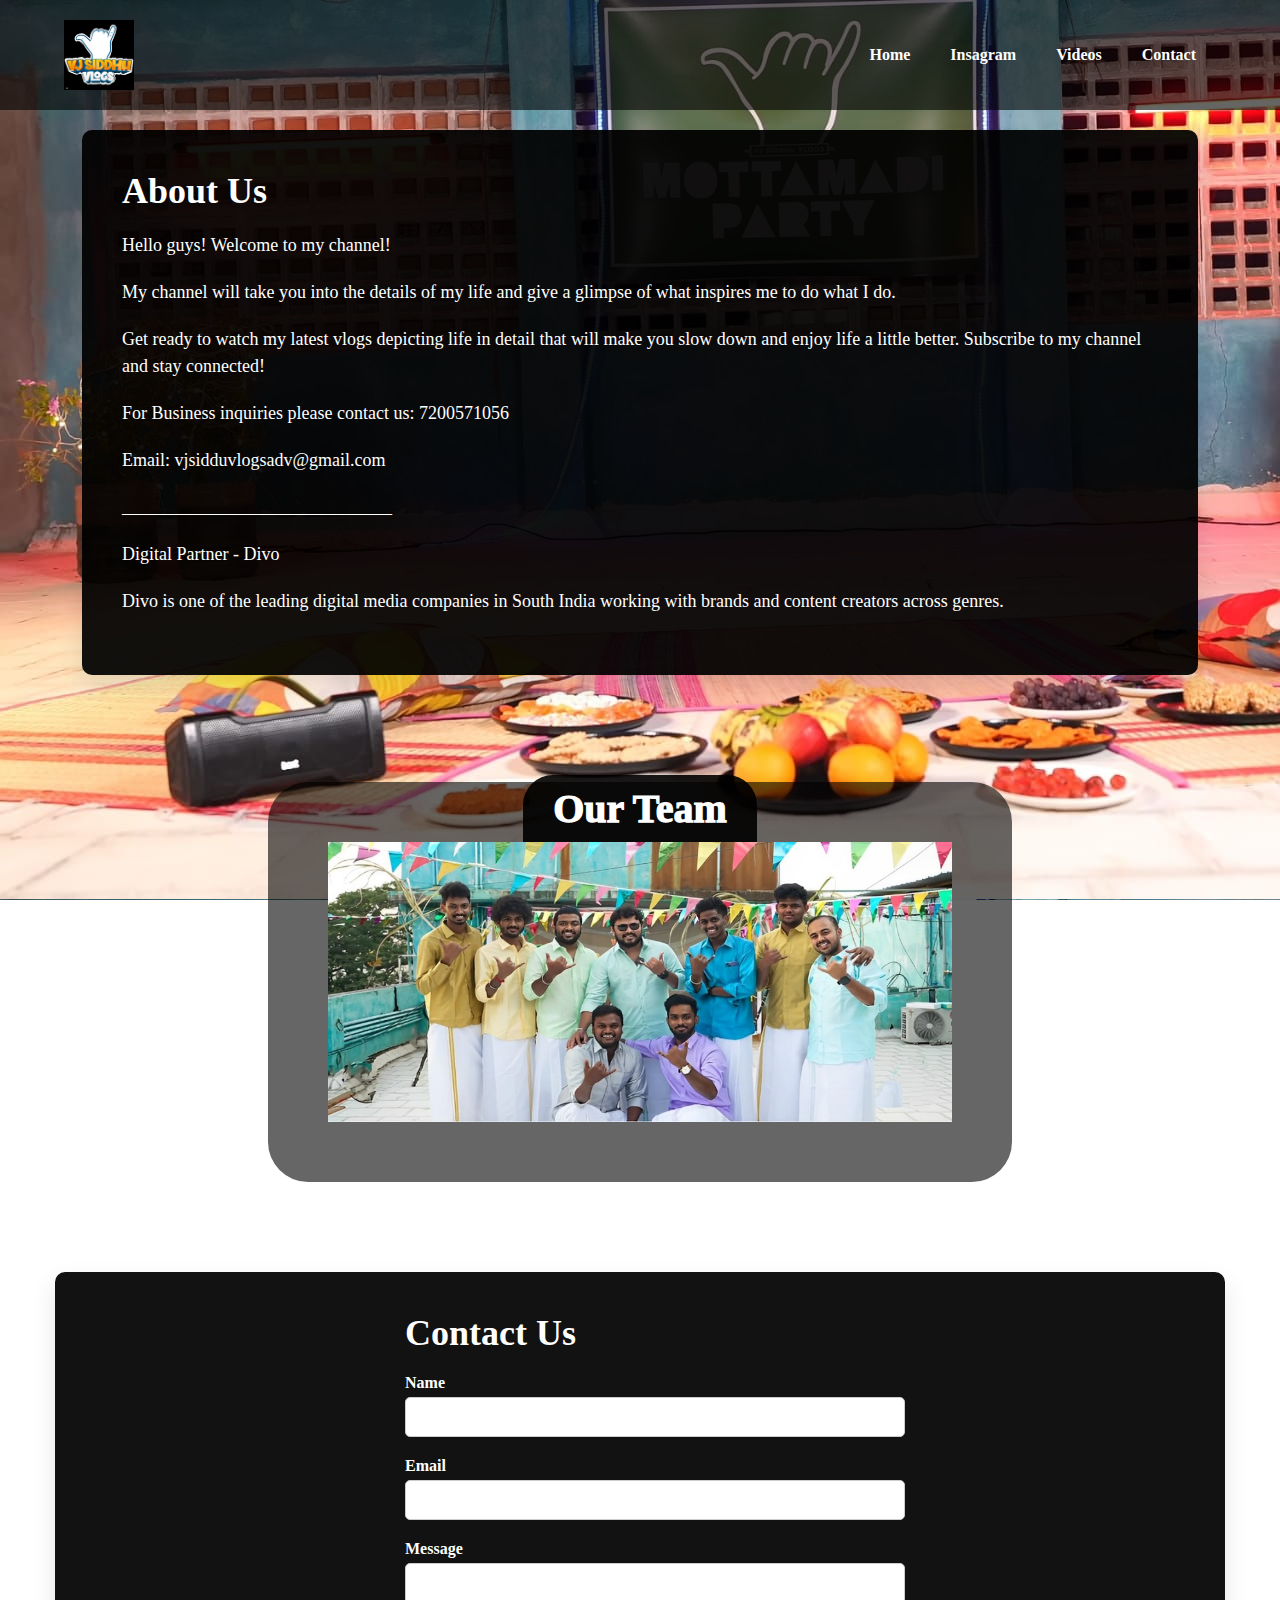
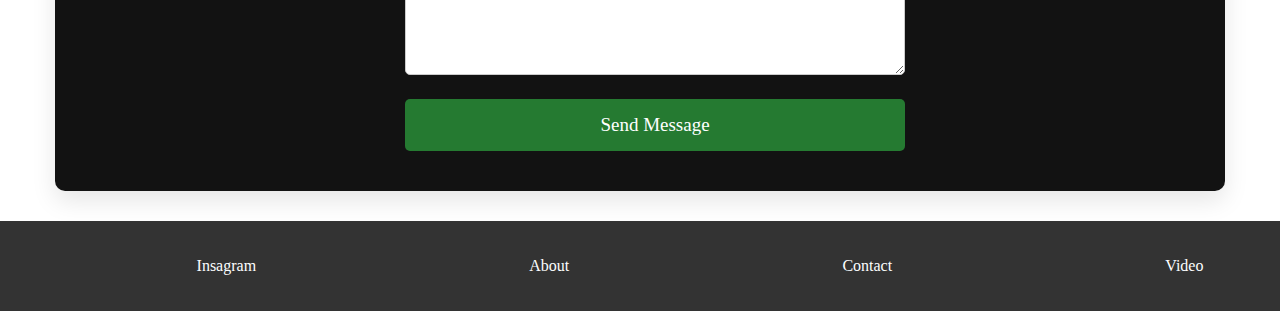
<file: about.html>
<!DOCTYPE html>
<html lang="en">
<head>
    <meta charset="UTF-8">
    <meta name="viewport" content="width=device-width, initial-scale=1.0">
    <link rel="stylesheet" href="https://cdnjs.cloudflare.com/ajax/libs/font-awesome/6.6.0/css/all.min.css" integrity="sha512-Kc323vGBEqzTmouAECnVceyQqyqdsSiqLQISBL29aUW4U/M7pSPA/gEUZQqv1cwx4OnYxTxve5UMg5GT6L4JJg==" crossorigin="anonymous" referrerpolicy="no-referrer" />    <link rel="stylesheet" href="./content.css">

    <title>About Us & Contact</title>
    <link rel="stylesheet" href="./about.css">
    <link rel="icon" href="./vj logo.png" type="image/x-icon">
</head>
<body>
    <header>
        <img class="logo" src="./vj logo.png" alt="VJ Siddhu Vlogs Logo">  
        <nav>
            <ul>
                <li><a href="./index.html">Home</a></li>
                <li> <a href="https://www.instagram.com/vjsiddhu_official?utm_source=ig_web_button_share_sheet&igsh=ZDNlZDc0MzIxNw==">Insagram</a>        </li>
                <li class="abt"><i class="fa-solid fa-video fa-xl"></i>
                    <a href="./content.html">Videos</a></li>
                <li><a href="#rr">Contact</a></li>
            </ul>
        </nav>
    </header>
    <main>
        <section class="about">
            <div class="container">
                <h1>About Us</h1>
                <p>Hello guys! Welcome to my channel!</p>
                <p>My channel will take you into the details of my life and give a glimpse of what inspires me to do what I do.</p>
                <p>Get ready to watch my latest vlogs depicting life in detail that will make you slow down and enjoy life a little better. Subscribe to my channel and stay connected!</p>
                <p>For Business inquiries please contact us: 7200571056</p>
                <p>Email: <a href="mailto:vjsidduvlogsadv@gmail.com">vjsidduvlogsadv@gmail.com</a></p>
                <p>______________________________</p>
                <p>Digital Partner - Divo</p>
                <p>Divo is one of the leading digital media companies in South India working with brands and content creators across genres.</p>
            </div>
        </section>

<div class="team-name">Our Team</div>
<img class="imagee"   src="./team.jpg" alt=""> 




        <section class="contact">
            <div class="container-1" id="rr">
                <h1>Contact Us</h1>
                <form action="#" method="POST">
                    <div class="input-group">
                        <label for="name">Name</label>
                        <input type="text" id="name" name="name"  >
                    </div>
                    <div class="input-group">
                        <label for="email">Email</label>
                        <input type="email" id="email" name="email"  >
                    </div>
                    <div class="input-group">
                        <label for="message">Message</label>
                        <textarea id="message" name="message" rows="5"  ></textarea>
                    </div>
                    <button type="submit" class="contact-button" onclick="taku()" >Send Message</button>
                </form>
            </div>
        </section>
    </main>
    <div class="footer">
    <li><i class="fa-brands fa-instagram fa-xl"></i>
        <a href="https://www.instagram.com/vjsiddhu_official?utm_source=ig_web_button_share_sheet&igsh=ZDNlZDc0MzIxNw==">Insagram</a>        </li>
    <li class="abt"><i class="fa-solid fa-address-card fa-xl"></i>
        <a href="#">About</a>
    </li>
    <li><i class="fa-brands fa-whatsapp fa-xl"></i>
        <a href="#">Contact</a>
    </li>
    <li><i class="fa-solid fa-video fa-xl"></i>
        <a href="./content.html">Video </a>
    </li>
    <!-- <li><i class="fa-solid fa-magnifying-glass fa-xl"></i>
        <a href="#text">Search</a>
    </li> -->
</div>
<script>
    function taku(){
        alert("Message send successfully");
    }
</script>
 </body>
</html>
</file>
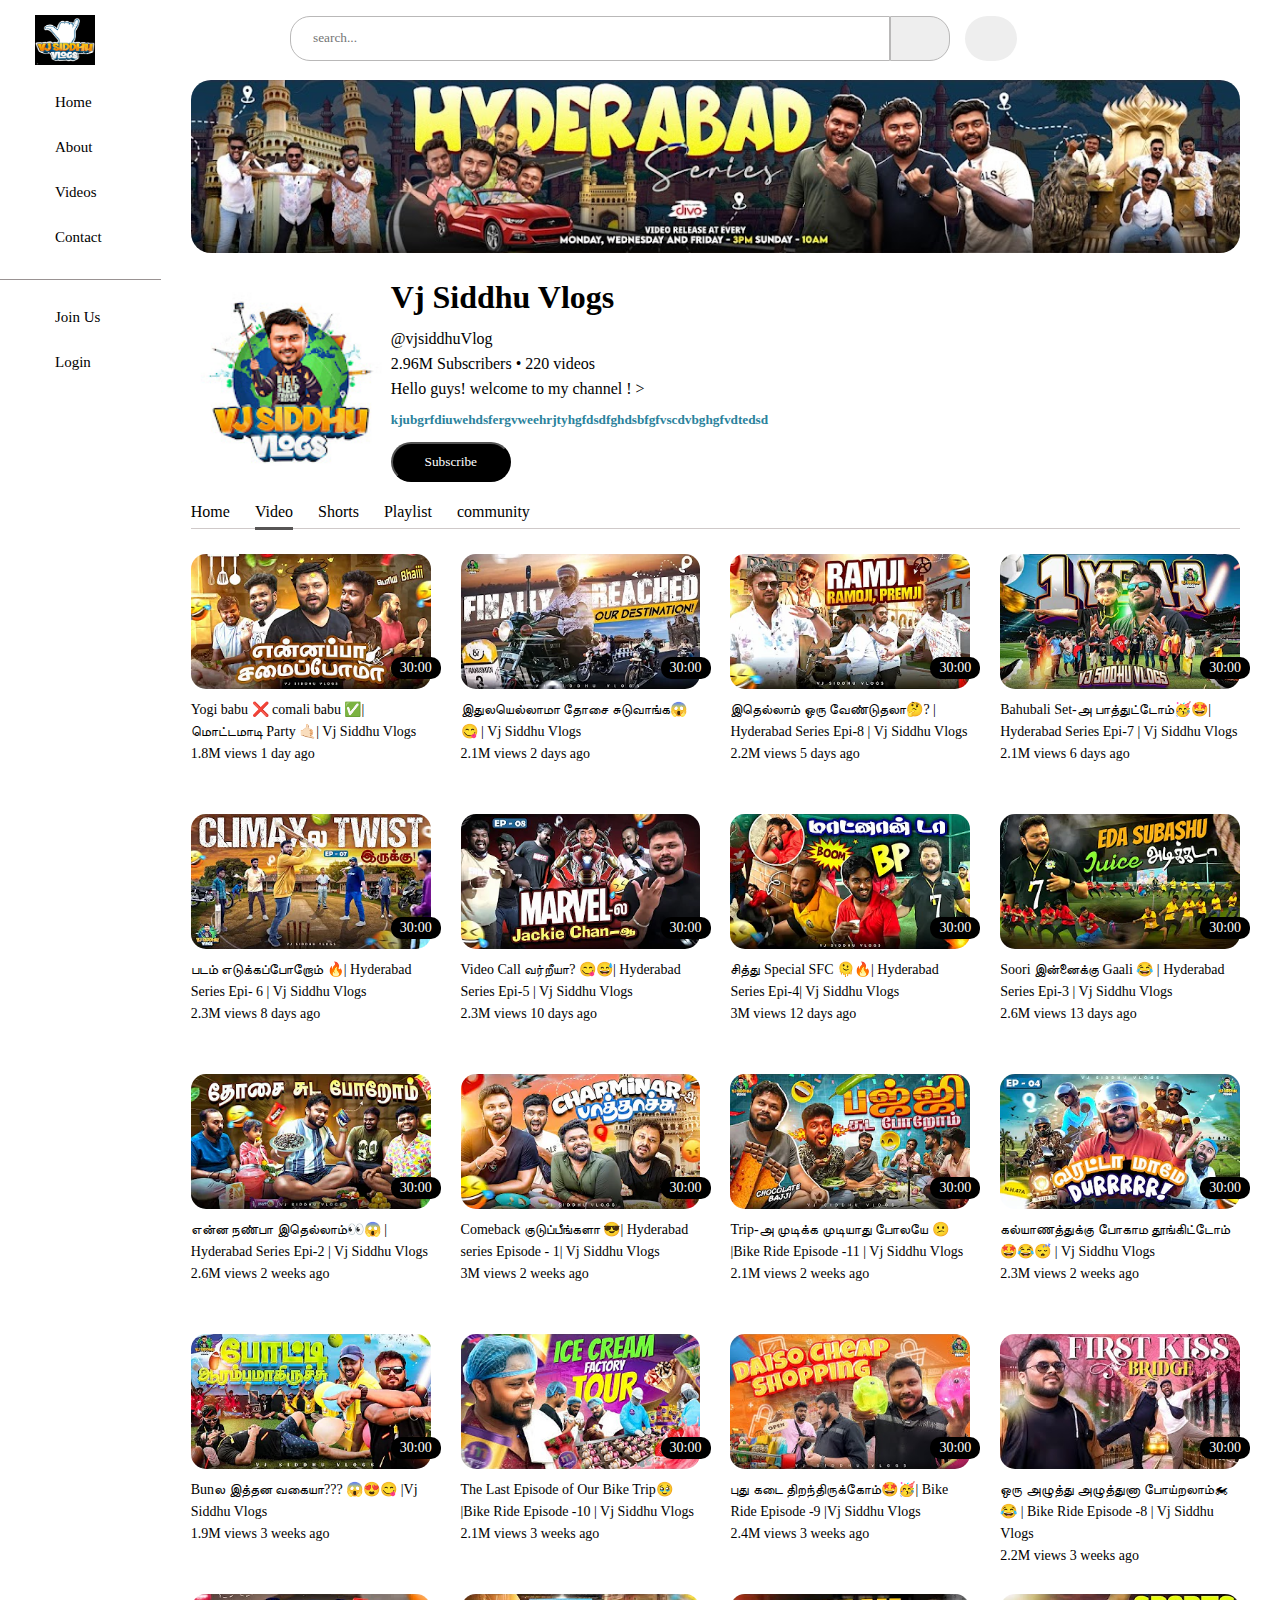
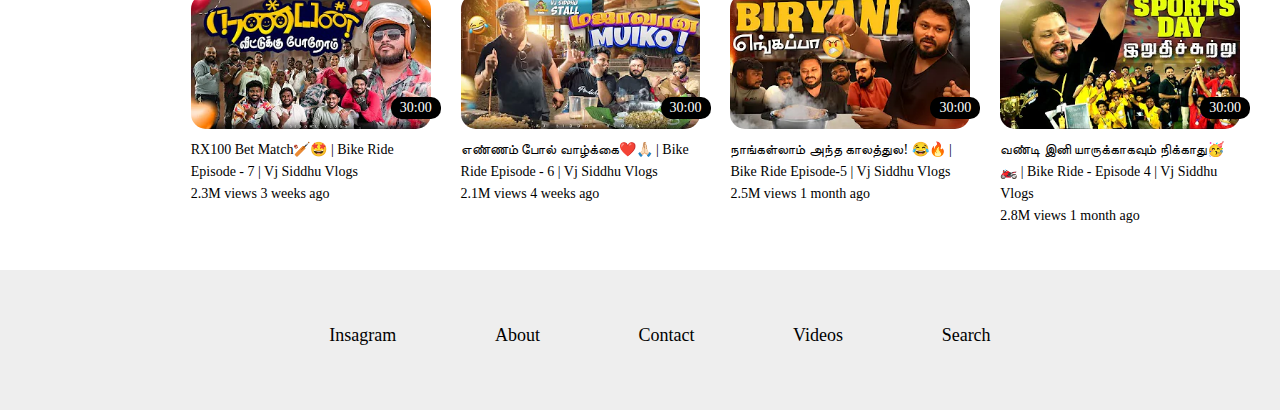
<file: content.html>
<!DOCTYPE html>
<html lang="en">
<head>
    <meta charset="UTF-8">
    <meta name="viewport" content="width=device-width, initial-scale=1.0">
    <title>VJS</title>
    <link rel="icon" href="./vj logo.png" type="image/x-icon">
<link rel="stylesheet" href="./content.css">
    
    <link rel="stylesheet" href="https://cdnjs.cloudflare.com/ajax/libs/font-awesome/6.6.0/css/all.min.css" integrity="sha512-Kc323vGBEqzTmouAECnVceyQqyqdsSiqLQISBL29aUW4U/M7pSPA/gEUZQqv1cwx4OnYxTxve5UMg5GT6L4JJg==" crossorigin="anonymous" referrerpolicy="no-referrer" />    <link rel="stylesheet" href="./content.css">
</head>
<body>
    <div class="header">
        <img class="logo" src="./vj logo.png" height="50px" width="60px" title="VJ siddhu Vlogs">  
        <div class="search" title="search here">
            <input id="text" class="text" type="text" placeholder="search...">
            <div class="search-icon-bg" ><a href=""><i class="fa-solid fa-magnifying-glass fa-xl search-icon"></i></a></div>
           <div class="mic-icon-bg"> <a href=""><i class="fa-solid fa-microphone fa-xl mic-icon"></i></a></div>
        </div>
        
    <div class="right">
        <div class="right-icon">
      <div class="video-icon"><a href=""><i class="fa-solid fa-video fa-xl"></i></a></div>
       <div class="bell-icon"> <a href=""> <i class="fa-solid fa-bell fa-xl"></i></a></div>
    </div>
    </div>
    </div>
    <!--  -->
 <div class="cont">
    <div class="side">
        
        <li class="aaa" title="home"><a href="./index.html"><i class="fa-solid fa-house"></i>Home</a></li>
        <li class="aaa"><a href="./about.html" title="short"><i class="fa-brands fa-youtube"></i>About</a></li>
        <li class="aaa"><a href="#" title="support"><i class="fa-solid fa-phone"></i>Videos</a></li>
        <li class="aaa"><a class="contact" href="./about.html" title="contact"><i class="fa-solid fa-address-book"></i>Contact</a></li>
        
        <div class="side2">
        <li class="aaa" title="sign up"><a  href="./register.html"><i class="fa-solid fa-right-to-bracket"></i>Join Us</a></li>
        <li class="aaa" title="login"><a href="./login.html"><i class="fa-solid fa-user-plus"></i>Login</a></li>
    </div>
    </div>

    <div class="main">
        <img src="./channels4_banner.jpg" alt="" class="banner">
    <br><br>
     <div class="logo-section" title="vjsiddhuVlog">
    <img src="./channels4_profile.jpg" class="channel-logo" alt="">
   <div class="chan-name">   
    <H1>Vj Siddhu Vlogs   <i class="fa-solid fa-circle-check fa-2xs" style="font-size: 15px;margin-left: 3px;"></i></H1>
    <p style="margin-top: 10px;">@vjsiddhuVlog <br> 2.96M Subscribers • 220 videos
  <br>   Hello guys! welcome to my channel !  ></p>
    <h5><a href="">kjubgrfdiuwehdsfergvweehrjtyhgfdsdfghdsbfgfvscdvbghgfvdtedsd</a></h6>
     <button title="Subscribe" class="sub-btn"><a href="" onclick="battu()" >Subscribe</a></button>
</div>  
</div>

 <div class="cont-list">
    <li><a href="#">Home</a></li>
    <li><a href="#" style="border-bottom: 3px solid rgb(87, 85, 85);">Video</a></li>
    <li><a href="#">Shorts</a></li>
    <li><a href="#">Playlist</a></li>
    <li><a href="#">community</a></li>
</div>

<div class="grid-container">
    <div class="img1">
        <a href="https://youtu.be/ipdWI-ydpwc?si=iW1q2b2hyKOYtza8">
            <img src="./1 (1).jpg" alt="">
        </a>
        <div class="soft">30:00</div>
        <div class="">Yogi babu ❌ comali babu ✅| மொட்டமாடி Party 🤙🏻| Vj Siddhu Vlogs<br>1.8M views 1 day ago</div>
    </div>
    <div class="img2">
        <a href="https://youtu.be/ipdWI-ydpwc?si=iW1q2b2hyKOYtza8">
            <img src="./1 (2).jpg" alt="">
        </a>
        <div class="soft">30:00</div>
        <div class="disc">இதுலயெல்லாமா தோசை சுடுவாங்க😱😋 | Vj Siddhu Vlogs<br>2.1M views 2 days ago</div>
    </div>
    <div class="img3">
        <a href="https://youtu.be/ipdWI-ydpwc?si=iW1q2b2hyKOYtza8">
            <img src="./1 (3).jpg" alt="">
        </a>
        <div class="soft">30:00</div>
        <div class="disc">இதெல்லாம் ஒரு வேண்டுதலா🤔? | Hyderabad Series Epi-8 | Vj Siddhu Vlogs<br>2.2M views 5 days ago</div>
    </div>
    <div class="img4">
        <a href="https://youtu.be/ipdWI-ydpwc?si=iW1q2b2hyKOYtza8">
            <img src="./1 (4).jpg" alt="">
        </a>
        <div class="soft">30:00</div>
        <div class="disc">Bahubali Set-அ பாத்துட்டோம்🥳🤩| Hyderabad Series Epi-7 | Vj Siddhu Vlogs<br>2.1M views 6 days ago</div>
    </div>
    <div class="img5">
        <a href="https://youtu.be/ipdWI-ydpwc?si=iW1q2b2hyKOYtza8">
            <img src="./1 (5).jpg" alt="">
        </a>
        <div class="soft">30:00</div>
        <div class="disc">படம் எடுக்கப்போறோம் 🔥| Hyderabad Series Epi- 6 | Vj Siddhu Vlogs<br>2.3M views 8 days ago</div>
    </div>
    <div class="img6">
        <a href="https://youtu.be/ipdWI-ydpwc?si=iW1q2b2hyKOYtza8">
            <img src="./1 (6).jpg" alt="">
        </a>
        <div class="soft">30:00</div>
        <div class="disc">Video Call வர்றீயா? 😋😅| Hyderabad Series Epi-5 | Vj Siddhu Vlogs<br>2.3M views 10 days ago</div>
    </div>
    <div class="img7">
        <a href="https://youtu.be/ipdWI-ydpwc?si=iW1q2b2hyKOYtza8">
            <img src="./1 (7).jpg" alt="">
        </a>
        <div class="soft">30:00</div>
        <div class="disc">சித்து Special SFC 🫠🔥| Hyderabad Series Epi-4| Vj Siddhu Vlogs<br>3M views 12 days ago</div>
    </div>
    <div class="img8">
        <a href="https://youtu.be/ipdWI-ydpwc?si=iW1q2b2hyKOYtza8">
            <img src="./1 (8).jpg" alt="">
        </a>
        <div class="soft">30:00</div>
        <div class="disc">Soori இன்னைக்கு Gaali 😂 | Hyderabad Series Epi-3 | Vj Siddhu Vlogs<br>2.6M views 13 days ago</div>
    </div>
    <div class="img9">
        <a href="https://youtu.be/ipdWI-ydpwc?si=iW1q2b2hyKOYtza8">
            <img src="./1 (9).jpg" alt="">
        </a>
        <div class="soft">30:00</div>
        <div class="disc">என்ன நண்பா இதெல்லாம்👀😱 | Hyderabad Series Epi-2 | Vj Siddhu Vlogs<br>2.6M views 2 weeks ago</div>
    </div>
    <div class="img10">
        <a href="https://youtu.be/ipdWI-ydpwc?si=iW1q2b2hyKOYtza8">
            <img src="./1 (10).jpg" alt="">
        </a>
        <div class="soft">30:00</div>
        <div class="disc">Comeback குடுப்பீங்களா 😎| Hyderabad series Episode - 1| Vj Siddhu Vlogs<br>3M views 2 weeks ago</div>
    </div>
    <div class="img11">
        <a href="https://youtu.be/ipdWI-ydpwc?si=iW1q2b2hyKOYtza8">
            <img src="./1 (11).jpg" alt="">
        </a>
        <div class="soft">30:00</div>
        <div class="disc">Trip-அ முடிக்க முடியாது போலயே 😕 |Bike Ride Episode -11 | Vj Siddhu Vlogs<br>2.1M views 2 weeks ago</div>
    </div>
    <div class="img12">
        <a href="https://youtu.be/ipdWI-ydpwc?si=iW1q2b2hyKOYtza8">
            <img src="./1 (12).jpg" alt="">
        </a>
        <div class="soft">30:00</div>
        <div class="disc">கல்யாணத்துக்கு போகாம தூங்கிட்டோம் 🤩😂😴 | Vj Siddhu Vlogs<br>2.3M views 2 weeks ago</div>
    </div>
    <div class="img13">
        <a href="https://youtu.be/ipdWI-ydpwc?si=iW1q2b2hyKOYtza8">
            <img src="./1 (13).jpg" alt="">
        </a>
        <div class="soft">30:00</div>
        <div class="disc">Bunல இத்தன வகையா??? 😱😍😋 |Vj Siddhu Vlogs<br>1.9M views 3 weeks ago</div>
    </div>
    <div class="img14">
        <a href="https://youtu.be/ipdWI-ydpwc?si=iW1q2b2hyKOYtza8">
            <img src="./1 (14).jpg" alt="">
        </a>
        <div class="soft">30:00</div>
        <div class="disc">The Last Episode of Our Bike Trip🥹 |Bike Ride Episode -10 | Vj Siddhu Vlogs<br>2.1M views 3 weeks ago</div>
    </div>
    <div class="img15">
        <a href="https://youtu.be/ipdWI-ydpwc?si=iW1q2b2hyKOYtza8">
            <img src="./1 (15).jpg" alt="">
        </a>
        <div class="soft">30:00</div>
        <div class="disc">புது கடை திறந்திருக்கோம்🤩🥳| Bike Ride Episode -9 |Vj Siddhu Vlogs<br>2.4M views 3 weeks ago</div>
    </div>
    <div class="img16">
        <a href="https://youtu.be/ipdWI-ydpwc?si=iW1q2b2hyKOYtza8">
            <img src="./1 (16).jpg" alt="">
        </a>
        <div class="soft">30:00</div>
        <div class="disc">ஒரு அழுத்து அழுத்துனா போய்றலாம்🏍😂 | Bike Ride Episode -8 | Vj Siddhu Vlogs<br>2.2M views 3 weeks ago</div>
    </div>
    <div class="img17">
        <a href="https://youtu.be/ipdWI-ydpwc?si=iW1q2b2hyKOYtza8">
            <img src="./1 (17).jpg" alt="">
        </a>
        <div class="soft">30:00</div>
        <div class="disc">RX100 Bet Match🏏🤩 | Bike Ride Episode - 7 | Vj Siddhu Vlogs<br>2.3M views 3 weeks ago</div>
    </div>
    <div class="img18">
        <a href="https://youtu.be/ipdWI-ydpwc?si=iW1q2b2hyKOYtza8">
            <img src="./1 (18).jpg" alt="">
        </a>
        <div class="soft">30:00</div>
        <div class="disc">எண்ணம் போல் வாழ்க்கை❤️🙏🏻 | Bike Ride Episode - 6 | Vj Siddhu Vlogs<br>2.1M views 4 weeks ago</div>
    </div>
    <div class="img19">
        <a href="https://youtu.be/ipdWI-ydpwc?si=iW1q2b2hyKOYtza8">
            <img src="./1 (19).jpg" alt="">
        </a>
        <div class="soft">30:00</div>
        <div class="disc">நாங்கள்லாம் அந்த காலத்துல! 😂🔥 | Bike Ride Episode-5 | Vj Siddhu Vlogs<br>2.5M views 1 month ago</div>
    </div>
    <div class="img20">
        <a href="https://youtu.be/ipdWI-ydpwc?si=iW1q2b2hyKOYtza8">
            <img src="./1 (20).jpg" alt="">
        </a>
        <div class="soft">30:00</div>
        <div class="disc">வண்டி இனி யாருக்காகவும் நிக்காது🥳🏍️ | Bike Ride - Episode 4 | Vj Siddhu Vlogs<br>2.8M views 1 month ago</div>
    </div>
    
    
</div ><a href="#" title="go to top" class="gototop"><i class="fa-regular fa-circle-up"></i></a>

</div>
</div>  
<!--  -->
<!-- footer -->
 <div class="footer">
    <ul>
        <li><i class="fa-brands fa-instagram fa-xl"></i>
            <a href="https://www.instagram.com/vjsiddhu_official?utm_source=ig_web_button_share_sheet&igsh=ZDNlZDc0MzIxNw==">Insagram</a>        </li>
        <li class="abt"><i class="fa-solid fa-address-card fa-xl"></i>
            <a href="./about.html">About</a>
        </li>
        <li><i class="fa-brands fa-whatsapp fa-xl"></i>
            <a href="./about.html">Contact</a>
        </li>
        <li><i class="fa-solid fa-video fa-xl"></i>
            <a href="#">Videos</a>
        </li>
        <li><i class="fa-solid fa-magnifying-glass fa-xl"></i>
            <a href="#text">Search</a>
        </li>
    </ul>
    


 </div>
 <script>
    function battu(){
    alert("Welcome to VJ siddhu vlogs");
};
 </script>
</body>
</html>
</file>
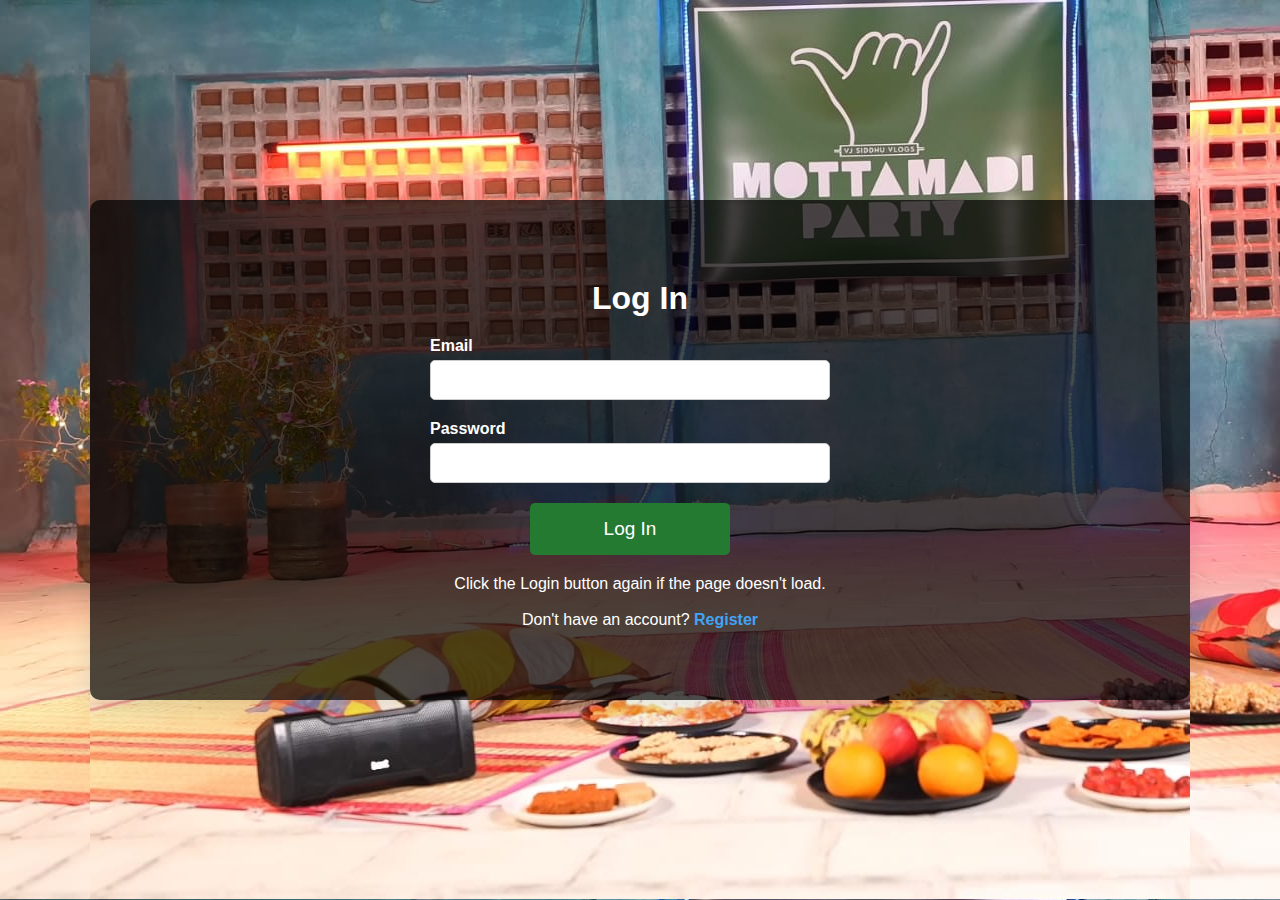
<file: login.html>
<!DOCTYPE html>
<html lang="en">
<head>
    <meta charset="UTF-8">
    <meta name="viewport" content="width=device-width, initial-scale=1.0">
    <title>User Login</title>
    <link rel="stylesheet" href="./login.css">
    <link rel="icon" href="./vj logo.png" type="image/x-icon">

</head>
<body>
    <div class="login-container">
        <div class="form-container">
            <h2>Log In</h2>
            <form action="#" method="POST">
                <div class="input-group">
                    <label for="email">Email</label>
                    <input type="email" id="email" name="email"  >
                </div>
                <div class="input-group">
                    <label for="password">Password</label>
                    <input type="password" id="password" name="password"  >
                </div>
                <button type="submit" class="login-button"><a href="./content.html">Log In</a></button>
                <p class="register-link">
                    Click the Login button again if the page doesn't load. <br><br>
                    Don't have an account? <a href="./register.html">Register</a>
                </p>
                            </form>
        </div>
    </div>
</body>
</html>
</file>
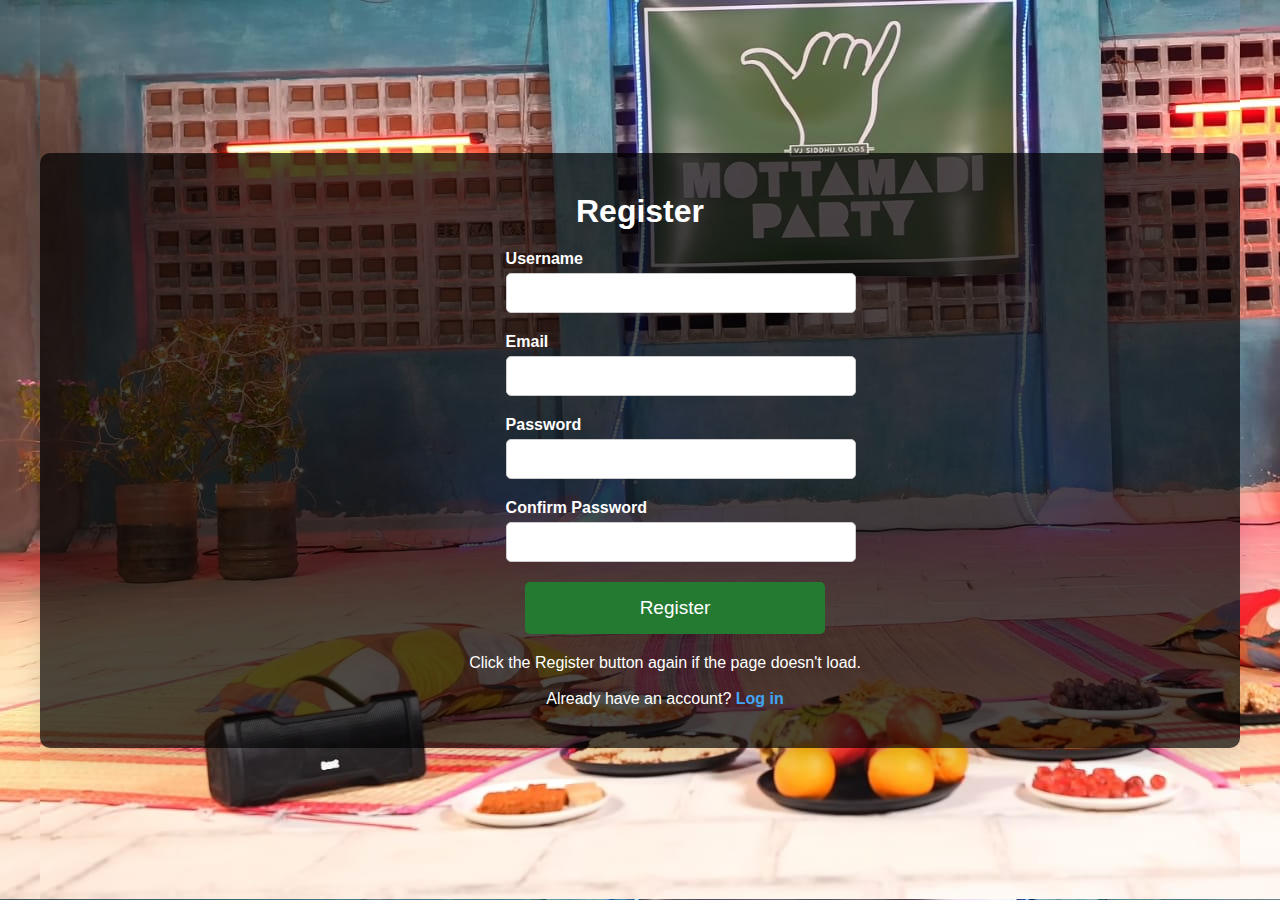
<file: register.html>
<!DOCTYPE html>
<html lang="en">
<head>
    <meta charset="UTF-8">
    <meta name="viewport" content="width=device-width, initial-scale=1.0">
    <title>User Registration</title>
    <link rel="stylesheet" href="./register.css">
    <link rel="icon" href="../images/vj logo.png" type="image/x-icon">

</head>
<body>
    <div class="registration-container">
        <div class="form-container">
            <h2>Register</h2>
            <form action="#" method="POST">
                <div class="input-group">
                    <label for="username">Username</label>
                    <input type="text" id="username" name="username"  >
                </div>
                <div class="input-group">
                    <label for="email">Email</label>
                    <input type="email" id="email" name="email"  >
                </div>
                <div class="input-group">
                    <label for="password">Password</label>
                    <input type="password" id="password" name="password"  >
                </div>
                <div class="input-group">
                    <label for="confirm-password">Confirm Password</label>
                    <input type="password" id="confirm-password" name="confirm-password"  >
                </div>
                <button type="submit" class="register-button" ><a href="./login.html">Register</a></button>
                <p class="login-link">
                    Click the Register button again if the page doesn't load. <br><br>
                    Already have an account? <a href="./login.html">Log in</a></p>
            </form>
        </div>
    </div>
</body>
</html>
</file>
<file: content.css>
*{
    box-sizing: border-box;
    margin: 0;
    font-family: Roboto;
}
.header{
    height: 80px;
    width: 100%;
    /* background-color: rgb(240, 192, 192); */
    display: flex;
    align-items: center;
    justify-content: space-between;
    padding-left: 35px;
    padding-right: 50px;
}
.search{
    /* background-color: black; */
    height: 49px;
    width: auto;
    display: flex;
}
.text {
    text-indent: 20px;
    height: 45px;
    width: 600px;
    border: 1px solid black;
    border-radius: 20px 0 0 20px;
     margin: 0;  
    padding-right: 40px;  
    border: 1px solid rgb(185, 184, 184);
    box-sizing: border-box;  
}
.search-icon {
      
    transition: all 0.5s;
}
.search-icon-bg{
    border: 1px solid rgb(185, 184, 184);

    display: flex;
    align-items: center;
    justify-content: center;
    background-color: rgb(238, 238, 238);
    padding: 10px;  
    width: 60px;
    height: 45px;
    border-radius: 0 20px 20px 0;
    outline: none;
    /* margin-left: -1px; */
}
.search-icon:hover{
    transform: scale(1.1);
}
.mic-icon {
   
     transition: all 0.5s;
    /* margin-left: 10px;   */
}
.mic-icon:hover{
    transform: scale(1.1);
}
.mic-icon-bg{
    background-color: rgb(238, 238, 238);
    padding: 12px;  
    height: 45px;
    width: 52px;
    display: flex;
    justify-content: center;
    align-items: center;
    text-align: center;
    /* margin-top: 100px; */
    border-radius: 39px;
    margin-left: 15px;
    /* text-align: center; */
}
.right-icon{
    /* background-color: grey; */
    height: 38px;
    display: flex;
    justify-content: flex-end;

}
.video-icon{
    height: 38px;
    transition: all 0.9s;

}
.video-icon:hover{
    transform: scale(1.1);
}
.bell-icon {
    height: 38px;
    margin-left: 18px;
    transition: all 0.1s;

}
.bell-icon:hover {
    animation: shake 0.3s;
    animation-iteration-count: infinite;
}
@keyframes shake {
    0% { transform: translateX(0); }
    25% { transform: translateX(-10px); }
    50% { transform: translateX(0); }
    75% { transform: translateX(-10px); }
    100% { transform: translateX(0); }
}
.search .search-icon-bg a,.search .mic-icon-bg a:visited,.video-icon a,.bell-icon a{
    text-decoration: none;
}
.search .search-icon-bg a:visited,.search .mic-icon-bg a:visited ,.video-icon a:visited,.bell-icon a:visited{
    text-decoration: none;
    color: #000000;
}
.side{
    /* background-color: rgb(14, 165, 115); */
    height: 200px;
    width: 190px;
    line-height: 30px;
    font-size: 15px;
    line-height: 45px;
    border-bottom: 1px solid rgb(153, 146, 146);
    transition: all 0.3s;
     
}
.side li a,.side li,.side li:visited{
    color: black;
    text-decoration: none;
    list-style-type: none;
}
.side li a i{
    
    margin-right: 15px;
    margin-left: 40px;
}
.side2 {
    
    line-height: 30px;
    font-size: 15px;
    line-height: 45px;
     margin-top: 35px;
}
.aaa{
    transition: all 0.3s;

}
.aaa:hover{
     transform: scale(1.09);

}
.cont{
    display: flex;
    column-gap: 30px;
}
.banner{
    width: 100%;
    border-radius: 20px;
    grid-area: banner;
    margin-bottom: 30px;
}
.channel-logo{
     width: 200px;
     height: auto;

}
.logo-section{
    display: flex;
    align-items: center;
    grid-area: logo;
}
.main{
    width: 100%;
    padding-right: 40px;
    display: grid;
    grid-template-columns: 1,1fr;
    grid-template-columns: auto;
    grid-template-areas: 
    'banner'
    'logo'
    'cont-list'
    'ggrid'
    'footer';
}
.chan-name{
    line-height: 25px;
}
h5,h5 a{
    margin-top: 6px;
    text-decoration: none;
}
h5 a:visited{
    color: rgb(42, 130, 156);
}
.sub-btn{
    width: 120px;
    height: 40px;
    border-radius: 29px;
    color: white;
    background-color: #000000;
    margin-top: 10px;
    
}
.sub-btn a:visited,.sub-btn a{
    text-decoration: none;
    color: white;
}
.cont-list{
    display: flex;
    list-style-type: none;
    margin-top: 20px;
    border-bottom: 1px solid rgb(207, 201, 201);
    padding-bottom: 7px;
    grid-area: cont-list;
 }
.cont-list a,.cont-list a:visited{
    text-decoration: none;
    color: black;
    margin-right: 25px;
    transition: all 0.3s;
    padding-bottom: 7px;


}
.cont-list a:hover{
    border-bottom: 3px solid rgb(66, 65, 65);
    padding-bottom: 7px;
}
.grid-container{
    margin-top: 25px;
    display: grid;
    gap: 30px;
    grid-template-columns: repeat(4,1fr);
    grid-template-rows: repeat(5,230px);
    /* padding-right:10px; */
    font-size: 14px;
    line-height: 22px;
    grid-area: ggrid;
 }
.grid-container img{
    width: 100%;
    margin-bottom: -19px;
    border-radius: 15px;
    object-fit: cover;
}
.footer{
    height: 140px;
    margin-top: 10px;
    width: 100%;
    background-color: rgb(238, 238, 238);
    padding-right: 240px;
    padding-top: 50px;
    padding-left: 240px;
    
}
.footer ul ,.footer ul a,.footer ul a:visited{
    display: flex;
    justify-content: space-around;
    list-style-type: none;
    text-decoration: none;
    color: black;
    text-align: center;
    grid-area: footer;
    line-height: 30px;
    font-size: 18px;
    transition: all 0.4s;
 }
 .footer ul a:hover{
    transform: scale(1.2);
 }
 
 .footer ul li i{
    transition: all 0.3s;
 }
 .footer ul li i:hover{
    transform: scale(1.1);
 }
 .gototop i{
    /* margin-top: 10px; */
    display: flex;
    justify-content: center;
    margin-right: 70px;
    font-size: 40px;
 }
 .grid-container .soft{
    position: relative;
    top: -20px;
    left: 200px;
    background-color: rgb(0, 0, 0);
    width: 50px;
    text-align: center;
    border-radius: 10px;
    color: white;
     
 }
 .gototop{
    color: #000000;
    text-decoration: none;
    background-color: white;

 }

 @media screen and (max-width: 425px) {    
    *{
        box-sizing: border-box;
        margin: 0;
        font-family: Roboto;
    }
    .header{
        height: 80px;
        width: 100%;
        /* background-color: rgb(206, 164, 164); */
        display: flex;
        align-items: center;
        justify-content: space-between;
        padding-left: 15px;
        padding-right: 15px;
    }
    .logo{
        height: 50px;
    }

    .search{
        /* background-color: black; */
        height: 49px;
        width: auto;
        display: flex;
        align-items: center;
        margin-left: 57px;
    }
    .text {
        text-indent: 20px;
        height: 35px;
        width: 160px;
        border: 1px solid black;
        border-radius: 20px 0 0 20px;
         /* margin: 0;   */
        padding-right: 40px;  
        border: 1px solid rgb(185, 184, 184);
        box-sizing: border-box;  
    }
    .search-icon-bg{
        border: 1px solid rgb(185, 184, 184);
    
        display: flex;
        align-items: center;
        justify-content: center;
        background-color: rgb(238, 238, 238);
        padding: 10px;  
        height: 35px;
        width: 45px;
        border-radius: 0 20px 20px 0;
        outline: none;
        font-size: 10px;
        /* margin-left: -1px; */
    }

    .mic-icon-bg{
        background-color: rgb(238, 238, 238);
        padding: 12px;  
        font-size: 10px;
        
        height: 35px;
        width: 45px;
        display: flex;
        justify-content: center;
        align-items: center;
        text-align: center;
        /* margin-top: 100px; */
        border-radius: 39px;
        margin-left: 5px;
        /* text-align: center; */
    }

    .right-icon{
        display: none;
    }

.side,.side2{
    display: none;
}
.banner{
    width: 100%;
    border-radius: 0;
    height: 80px;
}
.channel-logo{
    width: 100px;
    height: auto;

}
.logo-section{
   display: flex;
   align-items: center;
   grid-area: logo;
}
.chan-name{
    line-height: 18px;
    font-size: 12px;
}

.sub-btn{
    width: 100%;
    height: 40px;
    border-radius: 29px;
    color: white;
    background-color: #000000;
    margin-top: 10px;
    
}

.grid-container{
    margin-top: 25px;
    display: grid;
    gap: 30px;
    grid-template-columns: 1fr;
    grid-template-rows: repeat(5,290px);
    padding-right:30px;
    padding-left: 30px;
    font-size: 16px;
    line-height: 22px;
    grid-area: ggrid;
 }
.grid-container img{
    /* width: 100%; */
    margin-bottom: -19px;
    border-radius: 15px;
    object-fit: cover;
    
}
.footer{
    text-align: center;
    height: auto;
    padding-right: 50px;
    padding-top: 10px;
    padding-bottom: 10px;
letter-spacing: 2px;
margin: 0px;
    padding-left: 1px;
    width: 100%;
    display: flex;
    justify-content: center;
    align-items: center;
    background-color: rgb(238, 238, 238);
    
}
 

.footer ul ,.footer ul a,.footer ul a:visited{
      list-style-type: none;
    text-decoration: none;
    color: black;
     grid-area: footer;
     text-align: center;
    line-height: 30px;
    font-size: 12px;
    transition: all 0.4s;
 }
.footer ul{
    /* margin-left: 10px; */
    display: grid;     text-align: center;

    grid-template-columns: 1fr 1fr 1fr;
    grid-template-rows:  1fr 1fr  ;
    column-gap: 35px;
    
}
.cont-list{
    margin-left: 30px;
}
.footer ul li a {
    float: right;     text-align: center;

    /* margin-left: 10px; */
}
 .footer li i {     text-align: center;

    display: none;
 }
.main{
    width: 100%;
    padding-right: 0px;
    display: grid;
    grid-template-columns: 1fr;
    grid-template-columns: auto;
    grid-template-areas: 
    'banner'
    'logo'
    'cont-list'
    'ggrid'
    'footer';
}
.grid-container .soft{
    position: relative;
    top: -30px;
    left: 300px;
    background-color: rgb(0, 0, 0);
    width: 55px;
    text-align: center;
    border-radius: 10px;
    color: white;
     
 }
 .disc{
    padding-bottom: 14px;
    border-bottom: 1px solid rgb(175, 171, 171);
 }
 .gototop i{
     display: flex;
    justify-content: center;
    margin-right: 0px;
    font-size: 30px;
    margin-bottom: 10px;
 }
}

 @media screen and (min-width: 600px) and (max-width: 1086px) {
    *{
        box-sizing: border-box;
        margin: 0;
        font-family: Roboto;
        
    }
    .header{
        height: 60px;
        width: 100%;
         display: flex;
        align-items: center;
        justify-content: space-between;
        padding-left: 25px;
        font-size: 14px;
        padding-right: 25px;
    }
    .logo{
        height: 40px;
    }
    .search{
        /* background-color: black; */
        height: 29px;
        width: auto;
        display: flex;
    }
    .text {
        text-indent: 20px;
        height: 32px;
        width: 350px;
        border: 1px solid black;
        border-radius: 20px 0 0 20px;
         margin: 0;  
        padding-right: 40px;  
        border: 1px solid rgb(185, 184, 184);
        box-sizing: border-box;  
    }
    
.search-icon-bg{
    border: 1px solid rgb(185, 184, 184);

    display: flex;
    align-items: center;
    justify-content: center;
    background-color: rgb(238, 238, 238);
    padding: 13px;  
    width: 45px;
    height: 32px;
    border-radius: 0 20px 20px 0;
    outline: none;
    /* margin-left: -1px; */
}

.mic-icon-bg{
    background-color: rgb(238, 238, 238);
    padding: 12px;  
    height: 32px;
    width: 45px;
    display: flex;
    justify-content: center;
    align-items: center;
    text-align: center;
    /* margin-top: 100px; */
    border-radius: 39px;
    /* margin-left: 15px; */
    /* text-align: center; */
}
.right-icon{
    /* background-color: grey; */
    height: 20px;
    display: flex;
    /* justify-content: flex-end; */
    align-items: center;
    margin-top: 16px;

}
.video-icon{
    height: 32px;
    transition: all 0.9s;

}
.bell-icon {
    height: 32px;
    /* margin-left: 18px; */
    transition: all 0.1s;

}


.side{
    /* background-color: rgb(14, 165, 115); */
    height: 200px;
    width: 150px;
    line-height: 30px;
    font-size: 15px;
    line-height: 45px;
    border-bottom: 1px solid rgb(153, 146, 146);
    transition: all 0.3s;
     
}
.side li a i{
    
    margin-right: 15px;
    margin-left: 18px;
}
.side2 {
    margin-right: 15px;

    line-height: 10px;
    font-size: 15px;
    line-height: 50px;
     margin-top: 35px;
}
.cont{
    display: flex;
    column-gap: 10px;
}
.banner{
    width: 100%;
    border-radius: 20px;
    grid-area: banner;
    margin-bottom: -25px;
}
.channel-logo{
     width: auto;
     height: 150px;


}
.main{
    width: 100%;
    padding-right: 25px;
    display: grid;
     grid-template-columns: 1,1fr;
    grid-template-columns: auto;
    grid-template-areas: 
    'banner'
    'logo'
    'cont-list'
    'ggrid'
    'footer';
}

.chan-name{
    line-height: 25px;
    font-size: 14px;
    margin-top: 50px;
}
.grid-container{
    margin-top: 20px;
    display: grid;
    gap: 30px;
    grid-template-columns: repeat(3,1fr);
    grid-template-rows: repeat(6,200px);
    /* padding-right:10px; */
    font-size: 13px;
    line-height: 20px;
    grid-area: ggrid;
 }
 .grid-container img{
    width: 100%;
    margin-bottom: -13px;
    border-radius: 15px;
    object-fit: cover;
}
.footer{
    height: 140px;
    margin-top: 10px;
    width: 100%;
    background-color: rgb(238, 238, 238);
    padding-right: 20px;
    padding-top: 40px;
    padding-left: 20px;
 

}

.footer ul ,.footer ul a,.footer ul a:visited{
    display: flex;
    justify-content: space-between;
    list-style-type: none;
    text-decoration: none;
    color: black;
    text-align: center;
    grid-area: footer;
    line-height: 30px;
    font-size: 18px;
    transition: all 0.4s;
 }
 .grid-container .soft{
    position: relative;
    top: -20px;
    left: 135px;
    background-color: rgb(0, 0, 0);
    width: 40px;
    text-align: center;
    border-radius: 10px;
    color: white;
     
 }
 .gototop i{
    /* margin-top: 10px; */
    display: flex;
    justify-content: center;
    margin-right: 70px;
    font-size: 30px;
 }
}
  
 @media screen and (min-width:1024px) and (max-width:1024) {
    .grid-container .soft{
        position: relative;
        top: -25px;
        left: 199px;
        background-color: rgb(0, 0, 0);
        width: 50px;
        text-align: center;
        border-radius: 10px;
        color: white;
         
     }
     .chan-name{
        line-height: 35px;        font-size: 20px;

    }.grid-container{
        margin-top: 25px;
        display: grid;
        gap: 20px;
        grid-template-columns: repeat(4,1fr);
        grid-template-rows: repeat(5,290px);
        /* padding-right:10px; */
        font-size: 17px;
        line-height: 27px;
        grid-area: ggrid;
     }
     .soft{
        position: relative;
        top: -27px;
        left: 140px;
        background-color: rgb(0, 0, 0);
        width: 53px;
        text-align: center;
        border-radius: 10px;
        color: white;
         
     }
    .header{
        height: 90px;
        width: 100%;
        /* background-color: rgb(240, 192, 192); */
        display: flex;
        align-items: center;
        justify-content: space-between;
        padding-left: 35px;
        padding-right: 50px;
    }
    .search{
        /* background-color: black; */
        height: 90px;
        width: auto;
        display: flex;
        align-items: center;
        justify-content: center;
    }
    .text {
        text-indent: 35px;
        height: 45px;
        width: 550px;
        border: 1px solid black;
        border-radius: 29px 0 0 29px;
         margin: 0;  
         font-size: 20px;
        padding-right: 40px;  
        border: 1px solid rgb(185, 184, 184);
        box-sizing: border-box;  
    }
    .logo{
        height: 70px;
    }
     .side,.side2{
        font-size: 17px;
     }
     .side li a i{
        margin-right: 20px;
     }
    .search-icon-bg{
        border: 1px solid rgb(185, 184, 184);
    
        display: flex;
        align-items: center;
        justify-content: center;
        background-color: rgb(238, 238, 238);
        padding: 18px;  
        height: 45px;
        width: 50px;                font-size: 20px;

         border-radius: 0 29px 29px 0;
        outline: none;
     }
 
     
    .mic-icon-bg{
        background-color: rgb(238, 238, 238);
        padding: 12px;  
        border: 1px solid rgb(185, 184, 184);
        height: 45px;
        width: 50px;
        border-radius:  29px  ;
        display: flex;
        justify-content: center;
        align-items: center;
        text-align: center;
        /* margin-top: 100px; */
         margin-left: 15px;
        /* text-align: center; */             font-size: 20px;


    }
    .right-icon{
        /* background-color: grey; */
        /* height: 42px; */
        display: flex;
        justify-content: flex-end;
        font-size: 20px;
    
    }
    .footer{
        padding-right: 80px;
    }
}

 @media screen and (min-width: 1440px) {
    .grid-container .soft{
    position: relative;
    top: -22px;
    left: 195px;
    background-color: rgb(0, 0, 0);
    width: 50px;
    text-align: center;
    border-radius: 10px;
    color: white;
}

    .side{
        /* background-color: rgb(14, 165, 115); */
        height: 200px;
        width: 230px;
        line-height: 55px;
        font-size: 20px;
          border-bottom: 0px solid rgb(153, 146, 146);
        transition: all 0.3s;
         
    }
    .contact{
        border-bottom: 1px solid rgb(153, 146, 146);
        padding-bottom: 20px;
    }
    .side li a i{
        
        margin-right: 15px;
        margin-left: 29px;
    }
    .side2 {
        
        line-height: 55px;
        font-size: 20px;
        line-height: 50px;
         margin-top: 25px;
    }
    .cont{
        display: flex;
        column-gap: 15px;
    }
    .cont-list{
        display: flex;
        list-style-type: none;
        margin-top: 20px;
        border-bottom: 1px solid rgb(207, 201, 201);
        padding-bottom: 7px;
        grid-area: cont-list;
        font-size: 20px;
     }
     .chan-name{
        line-height: 35px;        font-size: 20px;

    }
    .sub-btn{
        width: 120px;
        height: 50px;
        border-radius: 29px;
        color: white;
        background-color: #000000;
        margin-top: 10px;
        font-size: 17px;
        
    }
    .grid-container{
        margin-top: 25px;
        display: grid;
        gap: 50px;
        grid-template-columns: repeat(4,1fr);
        grid-template-rows: repeat(5,260px);
        /* padding-right:10px; */
        font-size: 17px;
        line-height: 27px;
        grid-area: ggrid;
     }
    


     .footer{
        height: 170px;
        margin-top: 10px;
        width: 100%;
        background-color: rgb(238, 238, 238);
        padding-right: 240px;
        padding-top: 50px;
        padding-left: 240px;
        
    }
    .footer ul ,.footer ul a,.footer ul a:visited{
        display: flex;
        justify-content: space-around;
        list-style-type: none;
        text-decoration: none;
        color: black;
        text-align: center;
        grid-area: footer;
        line-height: 30px;
        font-size: 20px;
        transition: all 0.4s;
     }


     
     .right-icon{
        /* background-color: grey; */
        /* height: 42px; */
        display: flex;
        justify-content: flex-end;
        font-size: 24px;
    
    }
    .logo{
        height: 89px ;
    }
    .video-icon{
        /* height: 42px; */
        transition: all 0.9s;
    
    }
 
    .bell-icon {
        /* height: 42px; */
        margin-left: 23px;
        transition: all 0.1s;
    
    }


    .header{
        height: 110px;
        width: 100%;
        /* background-color: rgb(240, 192, 192); */
        display: flex;
        align-items: center;
        justify-content: space-between;
        padding-left: 35px;
        padding-right: 50px;
    }
    .search{
        /* background-color: black; */
        height: 90px;
        width: auto;
        display: flex;
        align-items: center;
        justify-content: center;
    }
    .text {
        text-indent: 35px;
        height: 60px;
        width: 700px;
        border: 1px solid black;
        border-radius: 29px 0 0 29px;
         margin: 0;  
         font-size: 20px;
        padding-right: 40px;  
        border: 1px solid rgb(185, 184, 184);
        box-sizing: border-box;  
    }
    
    .search-icon {
          
        transition: all 0.5s;
    }
    .search-icon-bg{
        border: 1px solid rgb(185, 184, 184);
    
        display: flex;
        align-items: center;
        justify-content: center;
        background-color: rgb(238, 238, 238);
        padding: 10px;  
        width: 65px;
        height: 60px;
         border-radius: 0 29px 29px 0;
        outline: none;
     }
 
     
    .mic-icon-bg{
        background-color: rgb(238, 238, 238);
        padding: 12px;  
        border: 1px solid rgb(185, 184, 184);

        width: 65px;
        height: 60px;
        border-radius:  29px  ;
        display: flex;
        justify-content: center;
        align-items: center;
        text-align: center;
        /* margin-top: 100px; */
         margin-left: 15px;
        /* text-align: center; */
    }
     
}
</file>
<file: about.css>
* {
    box-sizing: border-box;
    margin: 0;
    padding: 0;
    font-family: Roboto;
}

body, html {
    /* height: 100%; */
    display: flex;
    flex-direction: column;
    /* background: linear-gradient(to right, #ff7e5f, #feb47b); */
    background-image: url('./wel.jpg');
    background-attachment: fixed;
    color: #fff;
}

header {
    background: rgb(0,0,0,0.6) ;
    padding: 20px 0;
    text-align: center;
    width: 100%;
    display: flex;
    align-items: center;
    justify-content: space-between;
    padding-left: 5%;
    padding-right: 5%;
    animation: slideDown 1s ease-in-out;
}

header img {
    height: 70px;
    width: 70px;
}

nav ul {
    list-style: none;
    display: flex;
    justify-content: center;
}

nav ul li {
    margin: 0 20px;
}

nav ul li a {
    color: #fff;
    text-decoration: none;
    font-weight: bold;
    transition: color 0.3s;
}

nav ul li a:hover {
    color: #e6ff05;
}

main {
    flex: 1;
    display: flex;
    flex-direction: column;
    justify-content: center;
    align-items: center;
    padding: 20px;
    animation: fadeIn 1.5s ease-in-out;
}

.container {
    background: rgba(0, 0, 0, 0.93);
    padding: 40px;
    border-radius: 10px;
    box-shadow: 0 10px 25px rgba(0, 0, 0, 0.1);
    /* max-width: 800px; */
    width: 90%;
    animation: fadeInUp 1.5s ease-in-out;
    margin: auto;
    margin-bottom: 100px;
}
.container-1 {
    background: rgba(0, 0, 0, 0.93);
    padding: 40px;
    border-radius: 10px;
    box-shadow: 0 10px 25px rgba(0, 0, 0, 0.1);
    /* max-width: 800px; */
    width: 1170px;
     animation: fadeInUp 1.5s ease-in-out;
    margin: auto;
    padding-left: 350px;
}


h1 {
    font-size: 36px;
    margin-bottom: 20px;
}

p {
    font-size: 18px;
    line-height: 1.5;
    margin-bottom: 20px;
}

a {
    color: #fcfeff;
    text-decoration: none;
}

a:hover {
    color: #fffb08;
}

.input-group {
    margin-bottom: 20px;
    text-align: left;
    /* width: 90%; */
}

.input-group label {
    display: block;
    margin-bottom: 5px;
    font-weight: bold;
    color: white;
}

.input-group input, .input-group textarea {
    width: 500px;
    padding: 10px;
    font-size: 16px;
    border: 1px solid #ccc;
    border-radius: 5px;
    transition: border 0.3s;
}

.input-group input:focus, .input-group textarea:focus {
    border: 1px solid #9b59b6;
}

.contact-button {
    width: 500px;
    padding: 15px;
    font-size: 19px;
    color: #fff;
    background: #257a31;
    border: none;
    border-radius: 5px;
    cursor: pointer;
    transition: background 0.3s;
}

.contact-button:hover {
    background: #e6ff05;
    color: black;
} 

.footer {
    background: rgba(0, 0, 0, 0.8);
    padding: 10px 0;
    text-align: center;
    width: 100%;
    height: 90px;
    animation: fadeIn 1.5s ease-in-out;
    display: flex;
 justify-content: space-around;
 align-items: center;
list-style-type: none;}

footer p {
    margin: 0;
    font-size: 14px;
 }
.footer i{
    margin-left: 120px;
}
@keyframes fadeIn {
    from {
        opacity: 0;
    }
    to {
        opacity: 1;
    }
}

@keyframes slideDown {
    from {
        transform: translateY(-100%);
    }
    to {
        transform: translateY(0);
    }
}

@keyframes fadeInUp {
    from {
        transform: translateY(50%);
        opacity: 0;
    }
    to {
        transform: translateY(0);
        opacity: 1;
    }
}

.imagee{
    height: 400px;
    width: 60%;
    /* background-color: #257a31; */
    margin-bottom: 90px;
border-radius: 40px;
border: 60px solid rgba(0, 0, 0, 0.6);
}

.team-name{
    font-weight: 1000;
    font-size: 40px;
    background-color: rgba(0, 0, 0, 0.9);
    padding: 10px 30px;
    border-radius: 30px 30px 0 0;
    margin-bottom: -60px;
    z-index: 1;
}
</file>
<file: login.css>
* {
    box-sizing: border-box;
    margin: 0;
    padding: 0;
    font-family: 'Arial', sans-serif;
}

body, html {
    height: 100%;
    display: flex;
    justify-content: center;
    align-items: center;
    background-image: url('./wel.jpg');
}

.login-container {
    width: 1100px;
    padding: 40px;
    background: rgba(0, 0, 0, 0.7);
    border-radius: 10px;
    box-shadow: 0 10px 25px rgba(0, 0, 0, 0.1);
    text-align: center;
    animation: fadeIn 1s ease-in-out;
    height: 500px;
}

.form-container h2 {
    margin-bottom: 20px;
    font-size: 32px;
    color: white;
    margin-top: 40px;
}

.input-group {
    margin-bottom: 20px;
    margin-left: 300px;

    text-align: left;
}

.input-group label {
    display: block;
    margin-bottom: 5px;
    font-weight: bold;
    color: white;
}

.input-group input {
    width: 400px;
    padding: 10px;
    font-size: 16px;
    border: 1px solid #ccc;
    border-radius: 5px;
    transition: border 0.3s;
}

.input-group input:focus {
    border: 1px solid #9b59b6;
}

.login-button {
    width: 200px;
    padding: 15px;
    margin-left: -20px;
    font-size: 19px;
    color: #fff;
    background: #257a31;
    text-decoration: none;
    border: none;
    border-radius: 5px;
    cursor: pointer;
    transition: background 0.3s;
}
.login-button a,.login-button a{
    text-decoration: none;
    color: white;
}

.login-button:hover {
    background: #e6ff05;
    color: black;
}

.register-link {
    margin-top: 20px;
    font-size: 16px;
    color: white;
}

.register-link a {
    color: #42a4f5;
    text-decoration: none;
    font-weight: bold;
    transition: color 0.3s;
}

.register-link a:hover {
    color: #8e44ad;
}

@keyframes fadeIn {
    from {
        opacity: 0;
    }
    to {
        opacity: 1;
    }
}
</file>
<file: register.css>
* {
    box-sizing: border-box;
    margin: 0;
    padding: 0;
    font-family: 'Arial', sans-serif;
}

body, html {
    height: 100%;
    display: flex;
    justify-content: center;
    align-items: center;

    background-image: url('./wel.jpg');}


.registration-container {
    width: 1200px;
    /* max-width: 590px; */
    padding: 40px;
    background: rgba(0, 0, 0, 0.7);
    border-radius: 10px;
    box-shadow: 0 10px 25px rgba(0, 0, 0, 0.1);
    text-align: center;
    animation: fadeIn 1s ease-in-out;
}

.form-container h2 {
    margin-bottom: 20px;
    font-size: 32px;
    color: white;
}

.input-group {
    margin-bottom: 20px;
    text-align: left;
    margin-left: 38%;
}

.input-group label {
    display: block;
    margin-bottom: 5px;
    font-weight: bold;
    color: white;
}

.input-group input {
    width: 350px;
    padding: 10px;
    font-size: 16px;
    border: 1px solid #ccc;
    border-radius: 5px;
    transition: border 0.3s;
}

.input-group input:focus {
    border: 1px solid #9b59b6;
}

.register-button {
    width: 300px;
    margin-left: 70px;
    padding: 15px;
    font-size: 19px;
    color: #fff;
    background: #257a31;
    border: none;
    border-radius: 5px;
    cursor: pointer;
    transition: background 0.3s;
}

.register-button:hover {
    background: #e6ff05;
    color: black;
    }

.login-link {
    margin-top: 20px;
    font-size: 16px;
    color: white;
    margin-left: 50px;
}

.login-link a {
    color: #42a4f5;
    text-decoration: none;
    font-weight: bold;
    transition: color 0.3s;
}

.login-link a:hover {
    color: #8e44ad;
}
.register-button a:visited,.register-button a{
    color: white;
    text-decoration: none;
}
@keyframes fadeIn {
    from {
        opacity: 0;
    }
    to {
        opacity: 1;
    }
}
</file>
